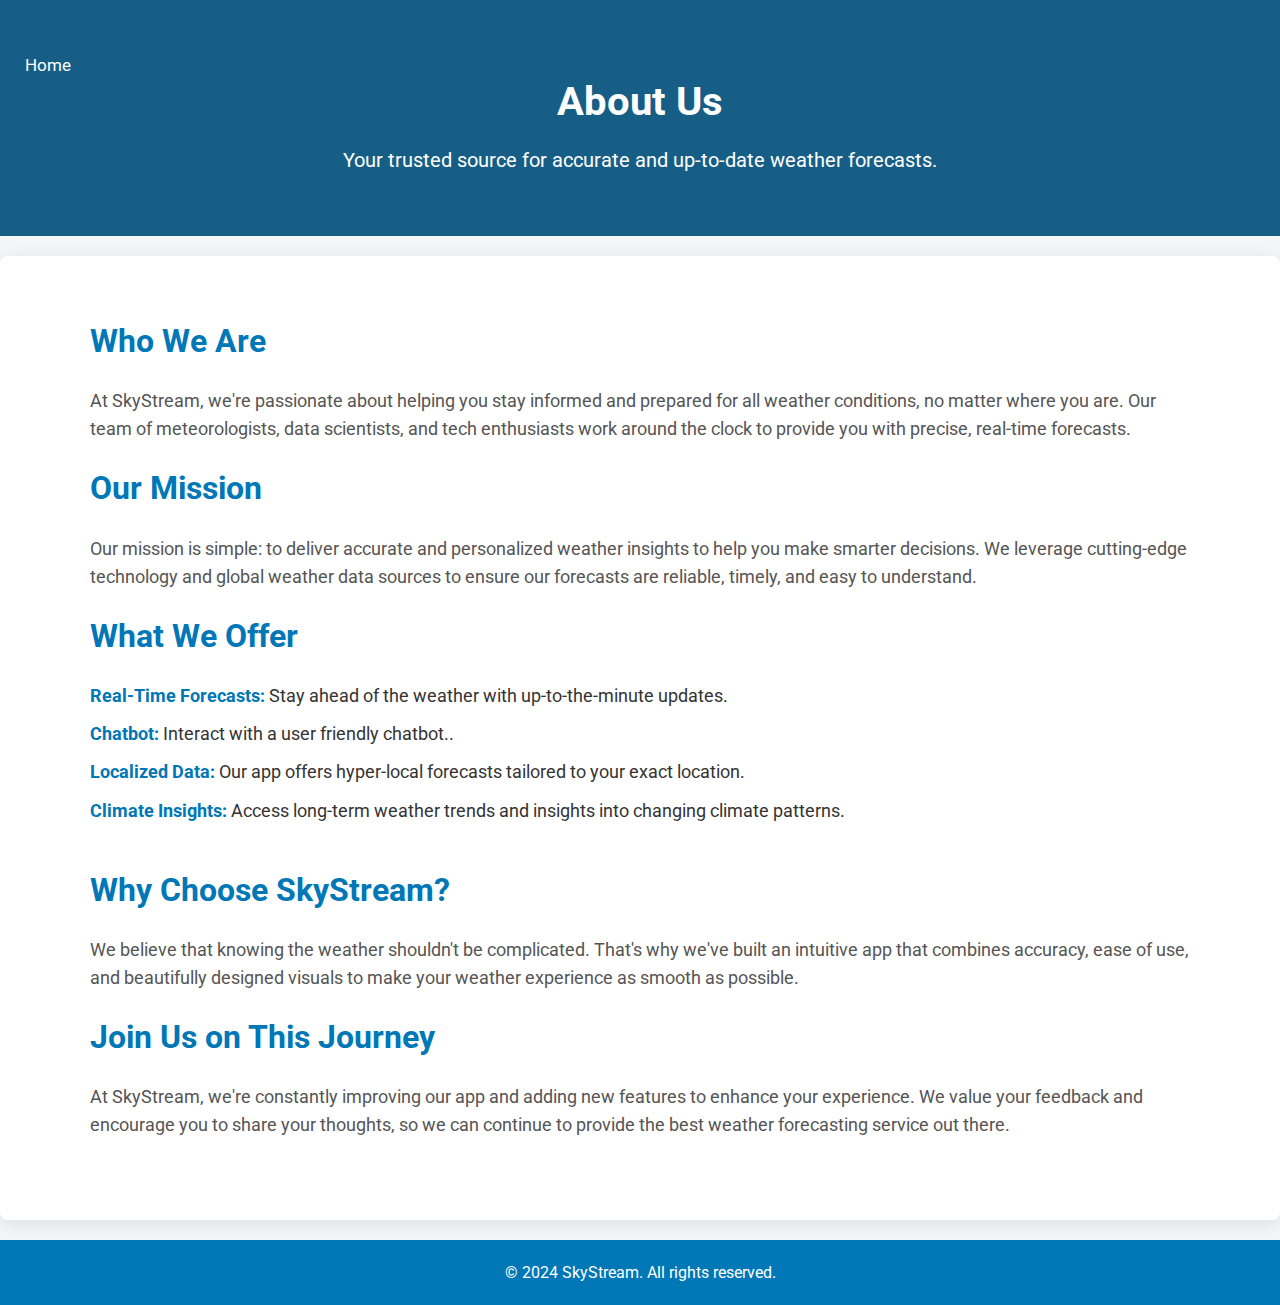
<file: about.html>
<!DOCTYPE html>
<html lang="en">
<head>
    
  <meta charset="UTF-8">
  <meta name="viewport" content="width=device-width, initial-scale=1.0">
  <title>About Us - WeatherWise</title>
  <link rel="stylesheet" href="about.css">
  <link href="https://fonts.googleapis.com/css2?family=Roboto:wght@400;500;700&display=swap" rel="stylesheet">
</head>
<body>
  <header>
    <nav>
        <ul>
          <li><a href="index.html">Home<span></span></a></li>
        </ul>
      </nav>
    <div class="container">
        
      <h1>About Us</h1>
      <p>Your trusted source for accurate and up-to-date weather forecasts.</p>
    </div>
  </header>

  <section class="about-section">
    <div class="container">
      <h2>Who We Are</h2>
      <p>
        At SkyStream, we're passionate about helping you stay informed and prepared for all weather conditions, no matter where you are. Our team of meteorologists, data scientists, and tech enthusiasts work around the clock to provide you with precise, real-time forecasts.
      </p>
      
      <h2>Our Mission</h2>
      <p>
        Our mission is simple: to deliver accurate and personalized weather insights to help you make smarter decisions. We leverage cutting-edge technology and global weather data sources to ensure our forecasts are reliable, timely, and easy to understand.
      </p>
      
      <h2>What We Offer</h2>
      <ul>
        <li><strong>Real-Time Forecasts:</strong> Stay ahead of the weather with up-to-the-minute updates.</li>
        <li><strong>Chatbot:</strong> Interact with a user friendly chatbot..</li>
        <li><strong>Localized Data:</strong> Our app offers hyper-local forecasts tailored to your exact location.</li>
        <li><strong>Climate Insights:</strong> Access long-term weather trends and insights into changing climate patterns.</li>
      </ul>

      <h2>Why Choose SkyStream?</h2>
      <p>
        We believe that knowing the weather shouldn't be complicated. That's why we've built an intuitive app that combines accuracy, ease of use, and beautifully designed visuals to make your weather experience as smooth as possible.
      </p>

      <h2>Join Us on This Journey</h2>
      <p>
        At SkyStream, we're constantly improving our app and adding new features to enhance your experience. We value your feedback and encourage you to share your thoughts, so we can continue to provide the best weather forecasting service out there.
      </p>
    </div>
  </section>

  <footer>
    <div class="container">
      <p>&copy; 2024 SkyStream. All rights reserved.</p>
    </div>
  </footer>
</body>
</html>
</file>
<file: about.css>
/* Global Styles */
* {
  margin: 0;
  padding: 0;
  box-sizing: border-box;
}

body {
  font-family: 'Roboto', sans-serif;
  line-height: 1.6;
  background-color: #f4f7f9;
  color: #333;
}
nav{
    display: flex;
    height: 10px;
    width: 10%;
    align-items: center;
    justify-content: space-between;   
}
nav ul li{
    display: inline-block;
    line-height: 80px;              /*gap from above */
    margin: 0 5px;                 /*gap in between */
}
nav ul li a{
    color: white;
    font-size:17px;
    text-decoration: none;
    padding: 6px 20px;
    transition: .5s;
    position: relative;
    
}
nav a:hover{
    color: aqua;
    
}
nav a span{
    position: absolute;
    top:0;
    left: 0;
    width: 100%;
    height: 30px;
    border-radius: 15px;
    border-bottom: 1px solid aqua;
    border: radius 15px; 
    transform: scale(0) translateY(50px);
    transition: .5s;
    opacity: 0;
}
nav a:hover span{
    transform: scale(1) translateY(2px);
    opacity: 1;
}
.container {
  width: 90%;
  max-width: 1100px;
  margin: 0 auto;
}

/* Header Styles */
header {
  background-color: #165e85;
  color: white;
  padding: 60px 0;
  text-align: center;
}

header h1 {
  font-size: 2.5rem;
  margin-bottom: 10px;
}

header p {
  font-size: 1.25rem;
}

/* About Section Styles */
.about-section {
  background-color: white;
  padding: 60px 0;
  margin: 20px 0;
  border-radius: 8px;
  box-shadow: 0 4px 20px rgba(0, 0, 0, 0.1);
}

.about-section h2 {
  font-size: 2rem;
  margin-bottom: 20px;
  color: #0077b6;
}

.about-section p {
  font-size: 1.1rem;
  margin-bottom: 20px;
  color: #555;
}

.about-section ul {
  list-style: none;
  padding-left: 0;
  margin-bottom: 40px;
}

.about-section ul li {
  margin-bottom: 10px;
  font-size: 1.1rem;
  color: #333;
}

.about-section ul li strong {
  color: #0077b6;
}

/* Footer Styles */
footer {
  background-color: #0077b6;
  color: white;
  text-align: center;
  padding: 20px 0;
}

footer p {
  font-size: 1rem;
}
</file>
